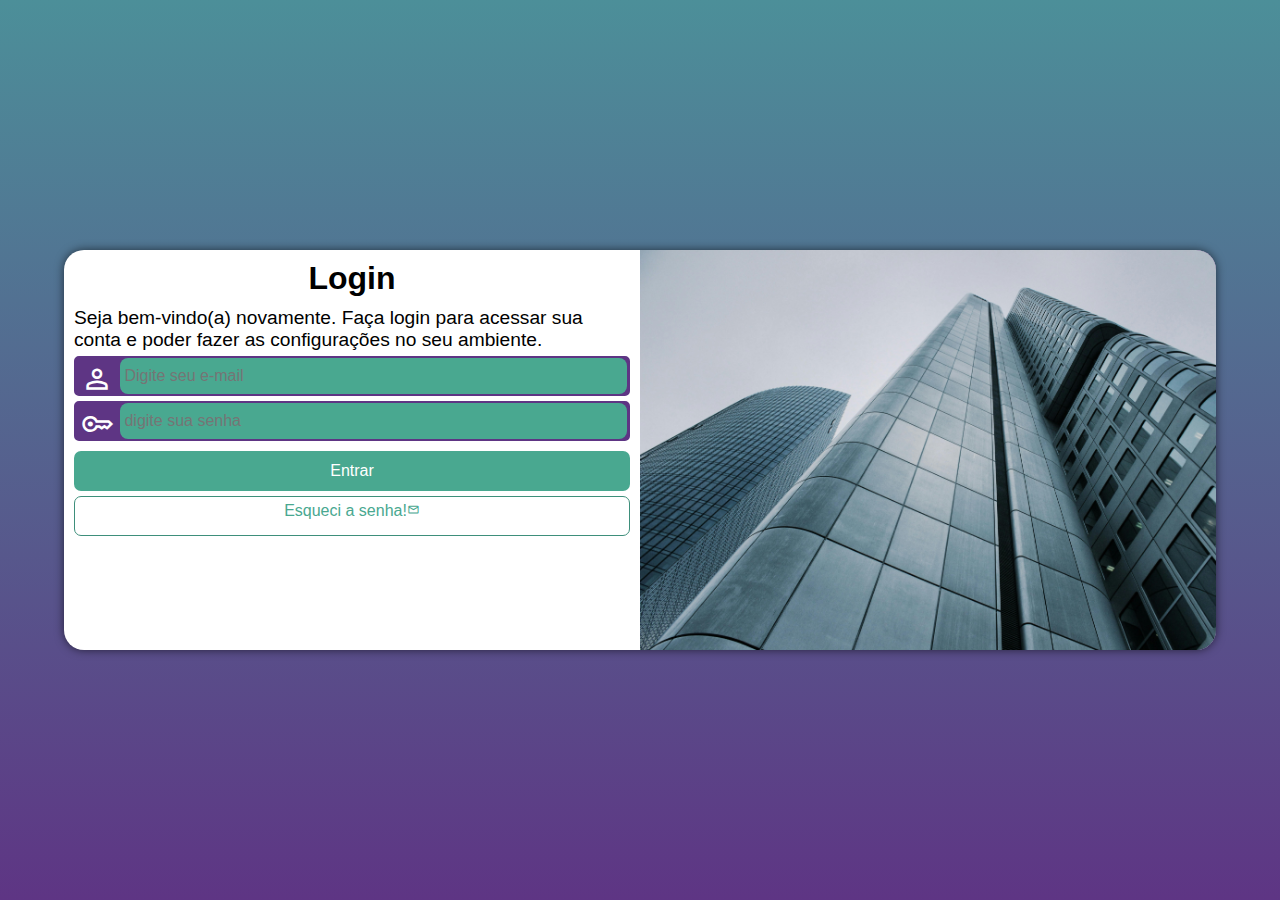
<file: index.html>
<!DOCTYPE html>
<html lang="pt-br">
<head>
    <meta charset="UTF-8">
    <meta name="viewport" content="width=device-width, initial-scale=1.0">
    <title>Projeto Login</title>
    <link rel="stylesheet" href="/estilos/style.css">
    <link rel="stylesheet" href="estilos/media-query.css">

    <link rel="stylesheet" href="https://fonts.googleapis.com/css2?family=Material+Symbols+Outlined:opsz,wght,FILL,GRAD@20..48,100..700,0..1,-50..200" />
    
</head>
<body>
    <main>
        <section id="login">
            <div id="imagem">
                
            </div>
            <div id="formulario">
                <h1>Login</h1>
                <p>Seja bem-vindo(a) novamente. Faça login para acessar sua conta e poder fazer as configurações no seu ambiente.</p>
                <form action="login.php">
                    <div class="campo">
                        <span class="material-symbols-outlined">
                            person
                            </span>
                        <input type="email" name="login" id="ilogin" placeholder="Digite seu e-mail" required maxlength="30">
                        <label for="ilogin">Login</label>
                    </div>
                    <div class="campo">
                        <span class="material-symbols-outlined">
                            key
                            </span>
                        <input type="password" name="senha" id="password" placeholder="digite sua senha" required minlength="8" maxlength="20">
                        <label for="password">Senha</label>
                    </div>
                    <input type="submit" value="Entrar">
                    <a href="esqueci.html" class="botao">Esqueci a senha!<span class="material-symbols-outlined">
                        mail
                        </span></a>
                </form>
            </div>
        </section>
    </main>


</body>
</html>
</file>
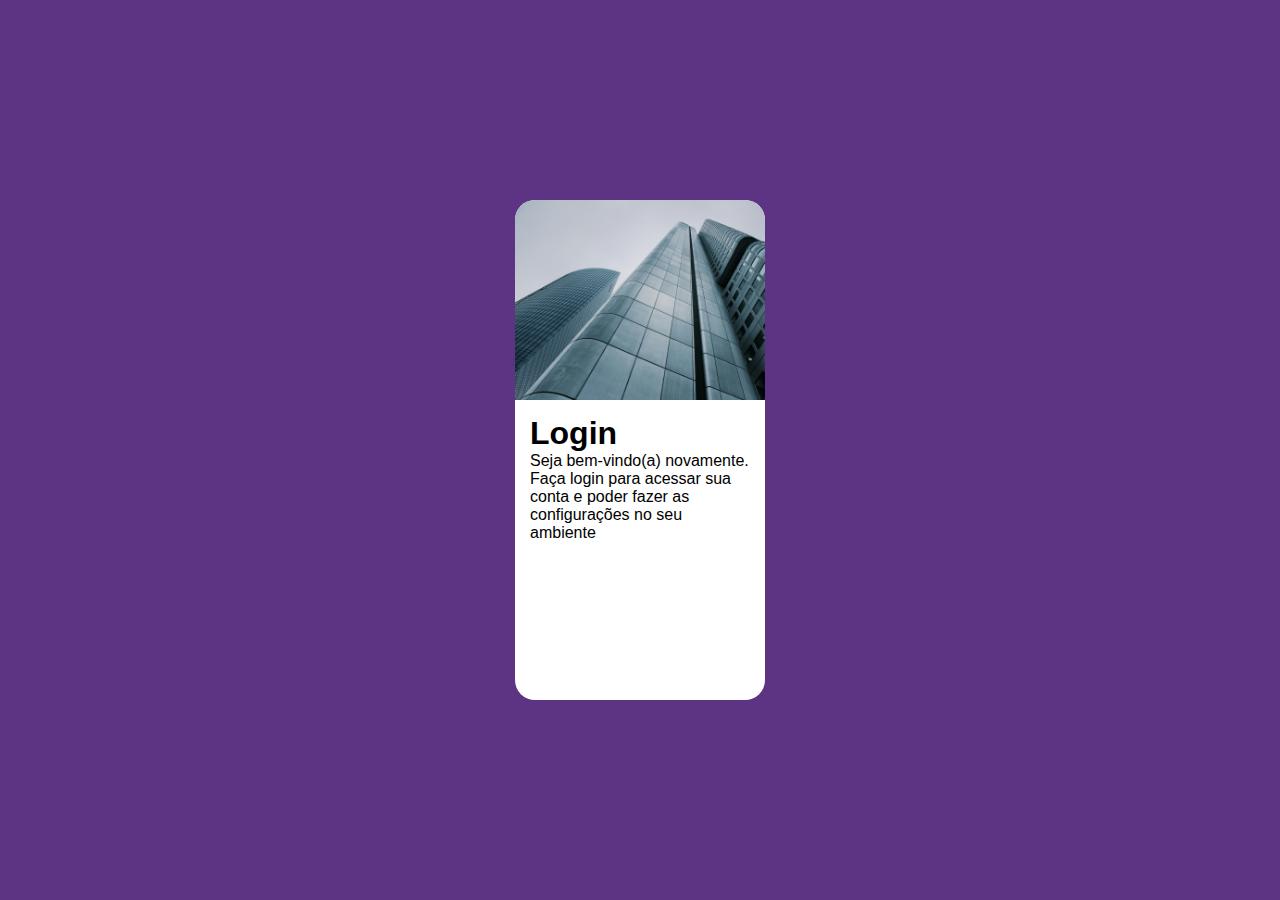
<file: eufazendosolo/index.html>
<!DOCTYPE html>
<html lang="pt-br">
<head>
    <meta charset="UTF-8">
    <meta name="viewport" content="width=device-width, initial-scale=1.0">
    <title>Document</title>
    <link rel="stylesheet" href="/eufazendosolo/estilos/style.css">
</head>
<body>
    <main>
        <section id="login">
            <div id="imagem">
                
            </div>
            

            <div id="formulario">
                <h1>Login</h1>
                <p>Seja bem-vindo(a) novamente. Faça login para acessar sua conta e poder fazer as configurações no seu ambiente</p>

            </div>

        </section>



    </main>
</body>
</html>
</file>
<file: estilos/style.css>
@charset "UTF-8";

/*:root{

#5E3584 
#4C8F99


}
*/

*{
    font-family: Arial, Helvetica, sans-serif;
    margin: 0px;
    padding: 0px;
    box-sizing: border-box;
   
    
}


body{
    background-color: #5E3584 ;
    height: 100vh;
    width: 100vw;
    
    
    
  
    
}

main{
    position: relative;
    
    height: 100vh;
    width: 100vw;
   
}

section#login{
    position: absolute;
    top: 50%;
    left: 50%;

    overflow: hidden;
    
    background-color: white;
    width: 250px;
    height: 500px;
    border-radius: 20px;
    box-shadow: 0px 0px 10px rgba(0, 0, 0, 0.596);


    transform: translate(-50%,-50%);
    transition: width 0.5s, height 0.5s;

   

}

section#login > div#imagem {
    display: block;
    background: #5E3584 url('../imagens/img01.jpg') no-repeat;
    height: 200px;
    background-size: cover;

    
}

section#login > div#formulario{
    display: block;
    padding: 10px;

}

div#formulario > h1{

    text-align: center;
    margin-bottom: 10px;

}

div#formulario > p{
    font-size: 0.8em;


}

form > div.campo{
    background-color:#5E3584;
    border: 2px solid #5E3584;
    width: 100%;
    display: block;
    height: 40px;
    border-radius: 5px;
    margin:5px 0px;
    
    

}

div.campo > span {
    
    color: white;
    
    font-size: 2em;
    width: 40px;
    padding: 5px;

}

div.campo >input {

    background-color: #49a890;
    font-size: 1em;
    width:calc(100% - 45px);
    
    height: 100%;
    border: 0px;
    border-radius: 8px;
    padding: 4px;

    transform: translateY(-14px);


}

div.campo >input:focus-within{
    background-color: white;
    border: 2px solid #5E3584;
}

div.campo >label {
    display: none;
   

    
}

form>input[type=submit]{
    display: block;
    font-size: 1em;
    width: 100%;
    height: 40px;
    background-color: #49a890;
    color: white;
    border: none;
    border-radius: 7px;
    cursor: pointer;

    margin-top: 10px;
}

form > input[type=submit]:hover{
    background-color: #0f241e;
}

form > a.botao{
    display: block;
    text-align: center;
    font-size: 1em;
    width: 100%;
    height: 40px;
    text-decoration: none;
    padding-top: 5px;
    margin-top: 5px;
    background-color: white;
    color:#49a890;
    border: 1px solid #3e8f7b;
    border-radius: 7px;
}

 form> a:hover{
    background-color: #0f241e;;
    color: aliceblue;
}

form > a.botao > span {
    font-size: 0.8em;

}
</file>
<file: estilos/media-query.css>
@charset "UTF-8";

/*:root{

#5E3584 
#4C8F99


}
*/

@media  screen and (min-width:600px) and (max-width:1100px){
    
    body{
        background-image: linear-gradient(to top, #5E3584 ,#4C8F99);

    


    }
    
    
    
    section#login {
        width: 80%;
        height: 300px;
    }

    section#login >div#imagem{
        float:left;
        width:30%;
        height: 100%;
    }
    
    section#login > div#formulario {
        float:right;
        width: 70%;
    }
}


@media screen and (min-width:1101px) {
    body{
        background-image: linear-gradient(to top, #5E3584 ,#4C8F99);


    }
    
    
    section#login{
        width: 90%;
        height: 400px;

    }

    section#login > div#imagem {
        float: right;
        width: 50%;
        height: 100%;
    }


    section#login > div#formulario {
        float: left;
        width: 50%;
    }

    div#formulario > h1 {
        font-size: 2em;
    }

    div#formulario > p {
        font-size:1.2em;
        
    }
}
</file>
<file: eufazendosolo/estilos/style.css>
@charset "UTF-8";


*{
    font-family: Arial, Helvetica, sans-serif;
    margin: 0px;
    padding: 0px;
    box-sizing: border-box;

}

body, html {
    background-color: #5D3383;
    width: 100vw;
    height: 100vh;
}

main{

    position: relative;
    height: 100vh;
    width: 100vw;

}

section#login {
    position:absolute;
    top: 50%;
    left: 50%;
    
    overflow: hidden;
    transform: translate(-50%,-50%);
    background-color: white;
    width: 250px;
    height: 500px;

    border-radius: 20px;
    

}

section#login > div#imagem {
    display:block;
    background: url('../imagens/img01.jpg')no-repeat;
    background-size: cover;
    height: 200px;
    

}


section#login > div#formulario{
    display: block;
    padding: 15px;

}
</file>
